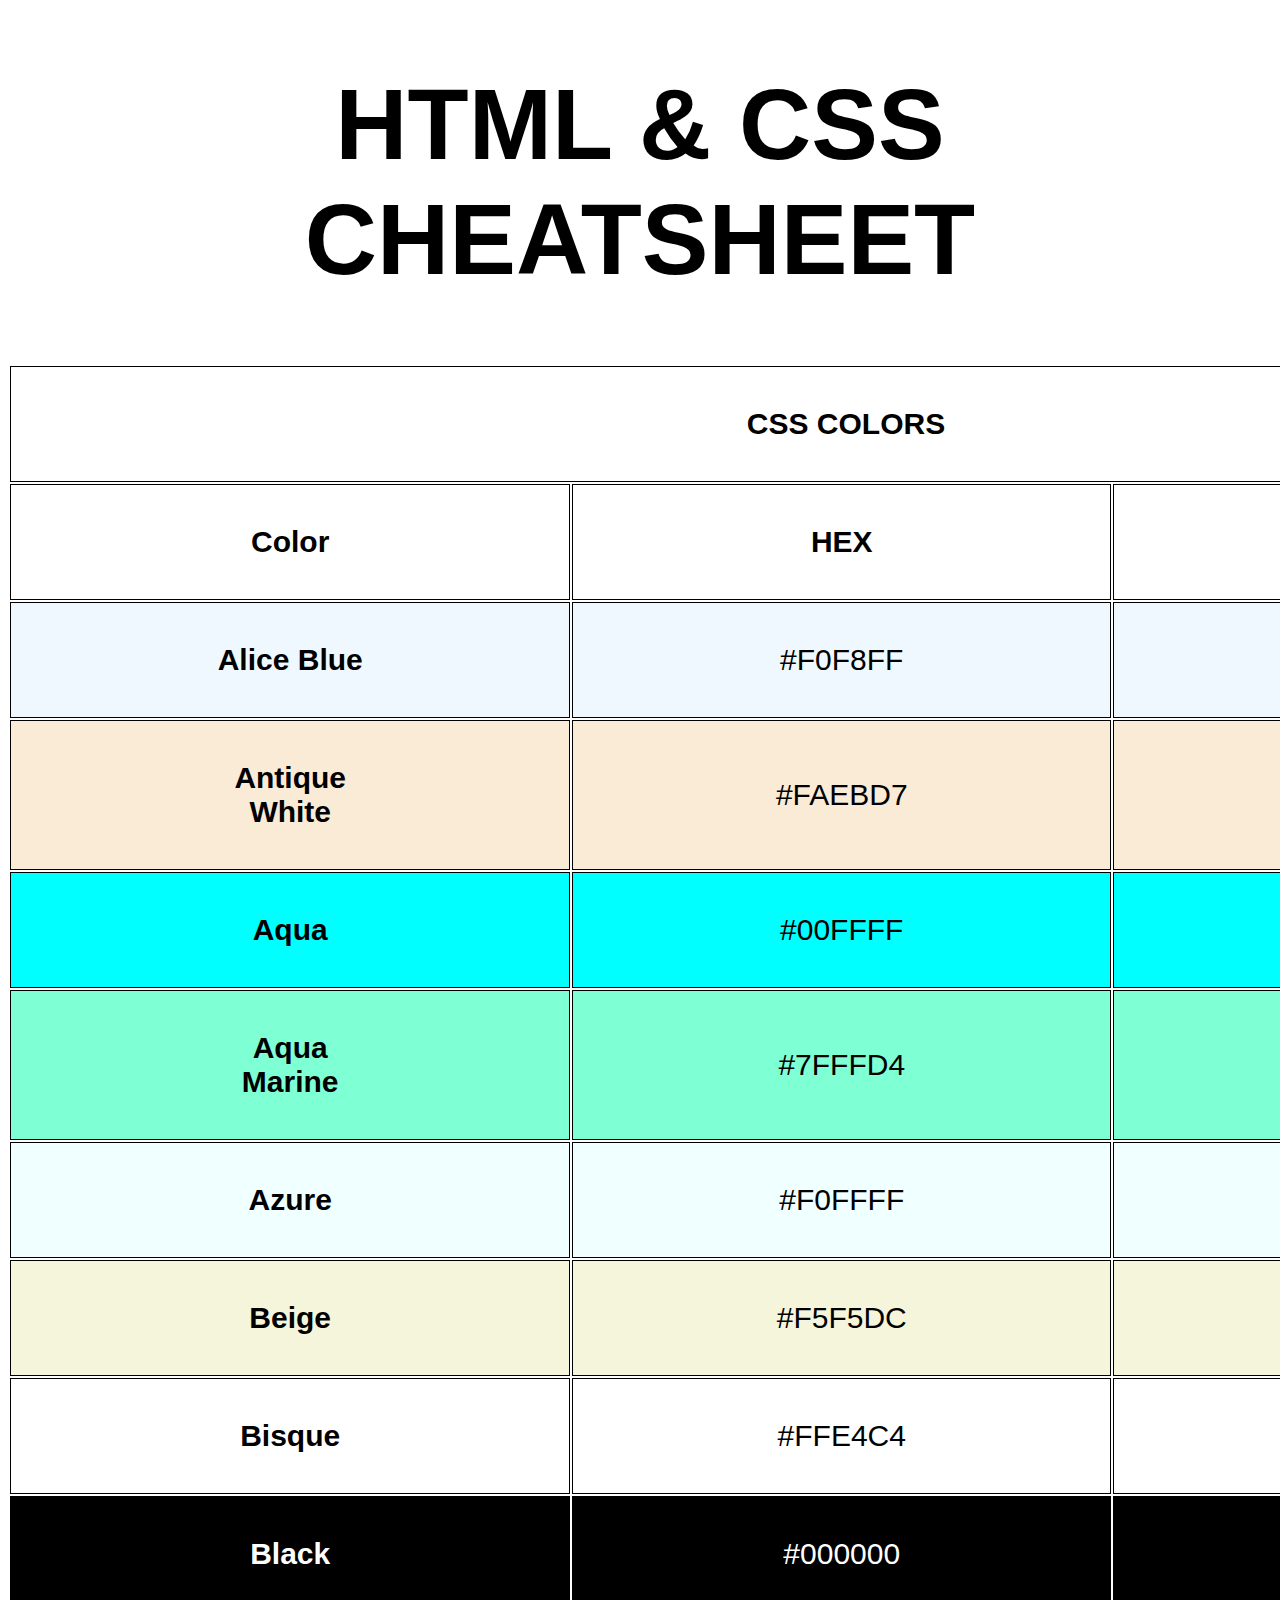
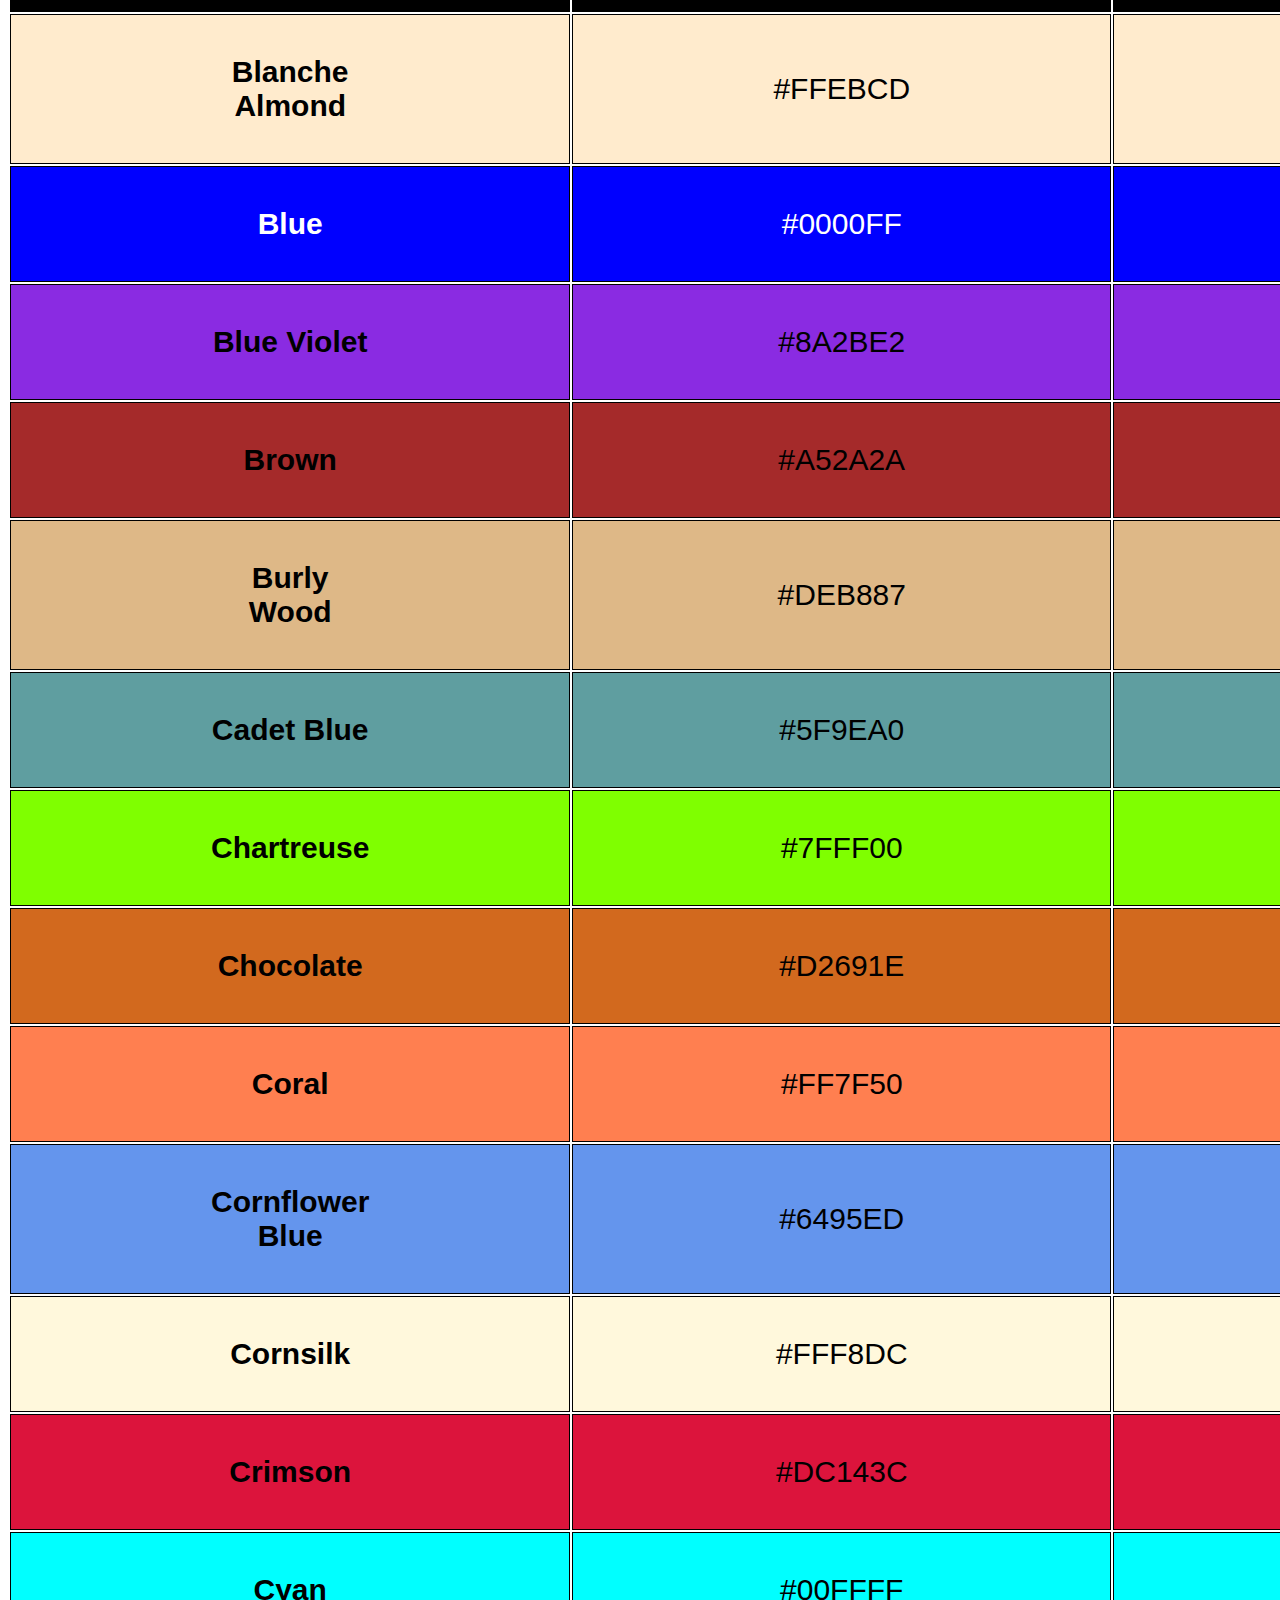
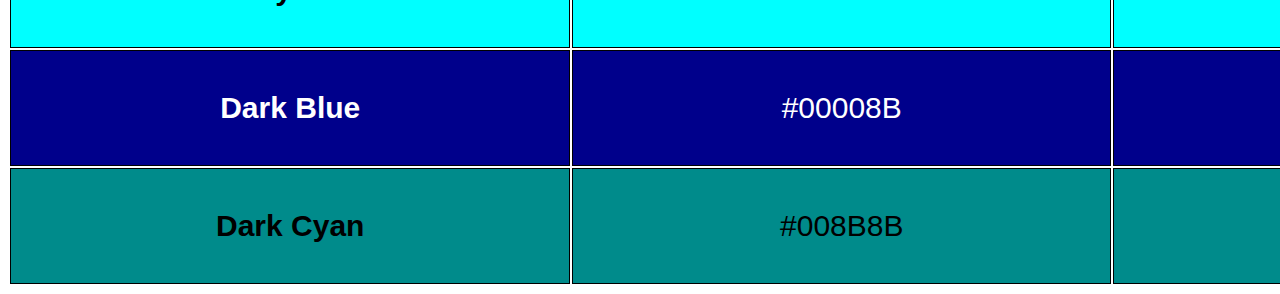
<file: Cheatsheet_Project/index.html>
<!DOCTYPE html>
<html lang="en">
  <head>
    <meta charset="UTF-8" />
    <meta name="viewport" content="width=device-width, initial-scale=1.0" />
    <title>CheatSheet</title>
    <link rel="stylesheet" href="style.css" />
  </head>
  <body>
    <header>
      <h1 id="topic">HTML & CSS CHEATSHEET</h1>
    </header>
    <main>
      <table>
        <thead>
          <tr>
            <!--This is a blank heading and is used to align the headings with the cooresponding data below-->
            <th colspan="3">CSS COLORS</th>
          </tr>
        </thead>
        <tbody>
          <tr>
            <th scope="col">Color</th>
            <th scope="col">HEX</th>
            <th scope="col">RGB</th>
          </tr>
          <tr class="aliceBlue">
            <th scope="row">Alice Blue</th>
            <td>#F0F8FF</td>
            <td>240,248,255</td>
          </tr>
          <tr class="antiqueWhite">
            <th scope="row">Antique White</th>
            <td>#FAEBD7</td>
            <td>250,235,215</td>
          </tr>
          <tr class="aqua">
            <th scope="row">Aqua</th>
            <td>#00FFFF</td>
            <td>0,255,255</td>
          </tr>
          <tr class="aquaMarine">
            <th scope="row">Aqua Marine</th>
            <td>#7FFFD4</td>
            <td>127,255,212</td>
          </tr>
          <tr class="azure">
            <th scope="row">Azure</th>
            <td>#F0FFFF</td>
            <td>240,255,255</td>
          </tr>
          <tr class="beige">
            <th scope="row">Beige</th>
            <td>#F5F5DC</td>
            <td>245,245,220</td>
          </tr>
          <tr class="bisque">
            <th scope="row">Bisque</th>
            <td>#FFE4C4</td>
            <td>255,228,196</td>
          </tr>
          <tr class="black">
            <th scope="row">Black</th>
            <td>#000000</td>
            <td>0,0,0</td>
          </tr>
          <tr class="blanchAlmond">
            <th scope="row">Blanche Almond</th>
            <td>#FFEBCD</td>
            <td>255,235,205</td>
          </tr>
          <tr class="blue">
            <th scope="row">Blue</th>
            <td>#0000FF</td>
            <td>0,0,255</td>
          </tr>
          <tr class="blueViolet">
            <th scope="row">Blue Violet</th>
            <td>#8A2BE2</td>
            <td>138,43,226</td>
          </tr>
          <tr class="brown">
            <th scope="row">Brown</th>
            <td>#A52A2A</td>
            <td>165,42,42</td>
          </tr>
          <tr class="burlyWood">
            <th scope="row">Burly Wood</th>
            <td>#DEB887</td>
            <td>222,184,135</td>
          </tr>
          <tr class="cadetBlue">
            <th scope="row">Cadet Blue</th>
            <td>#5F9EA0</td>
            <td>95,158,160</td>
          </tr>
          <tr class="chartreuse">
            <th scope="row">Chartreuse</th>
            <td>#7FFF00</td>
            <td>127,255,0</td>
          </tr>
          <tr class="chocolate">
            <th scope="row">Chocolate</th>
            <td>#D2691E</td>
            <td>210,105,30</td>
          </tr>
          <tr class="coral">
            <th scope="row">Coral</th>
            <td>#FF7F50</td>
            <td>255,127,80</td>
          </tr>
          <tr class="cornflowerBlue">
            <th scope="row">Cornflower Blue</th>
            <td>#6495ED</td>
            <td>100,149,237</td>
          </tr>
          <tr class="cornsilk">
            <th scope="row">Cornsilk</th>
            <td>#FFF8DC</td>
            <td>255,248,220</td>
          </tr>
          <tr class="crimson">
            <th scope="row">Crimson</th>
            <td>#DC143C</td>
            <td>220,20,60</td>
          </tr>
          <tr class="cyan">
            <th scope="row">Cyan</th>
            <td>#00FFFF</td>
            <td>0,255,255</td>
          </tr>
          <tr class="darkBlue">
            <th scope="row">Dark Blue</th>
            <td>#00008B</td>
            <td>0,0,139</td>
          </tr>
          <tr class="darkCyan">
            <th scope="row">Dark Cyan</th>
            <td>#008B8B</td>
            <td>0,139,139</td>
          </tr>
        </tbody>
      </table>
    </main>
  </body>
</html>
</file>
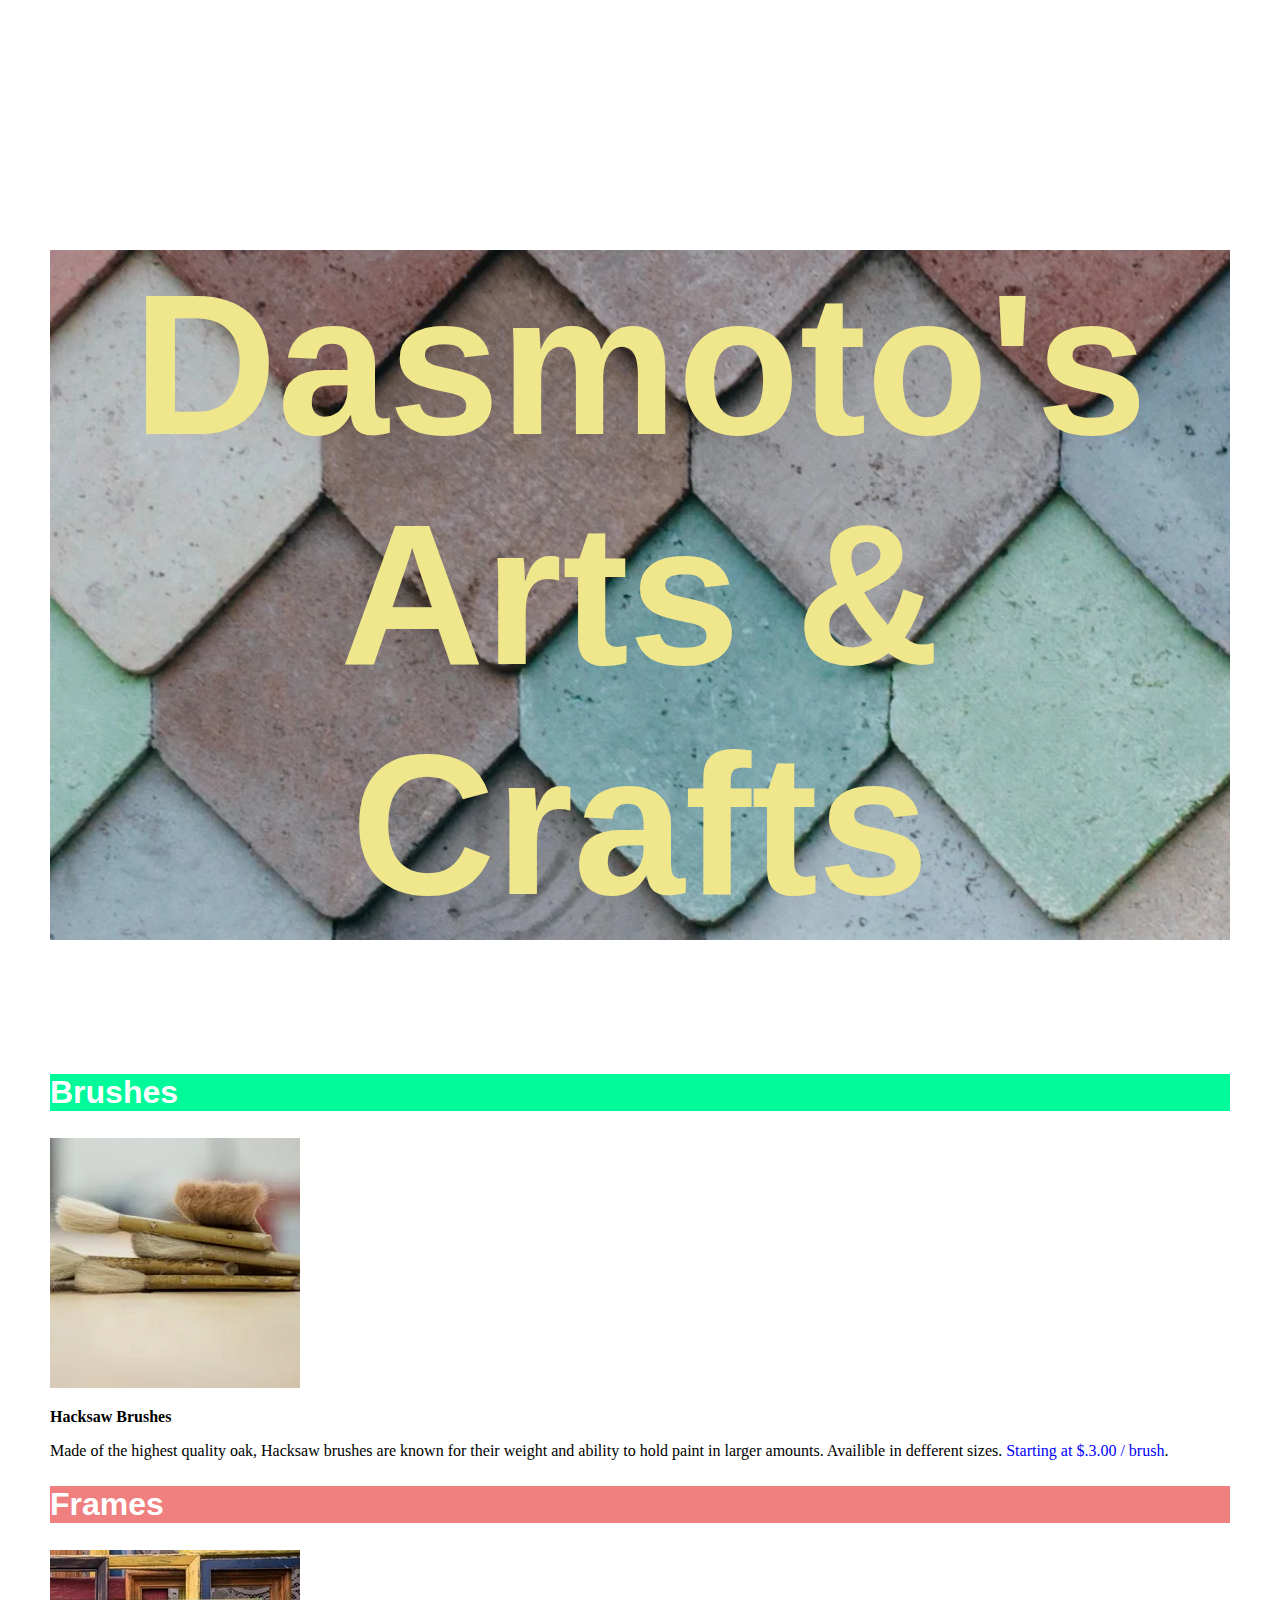
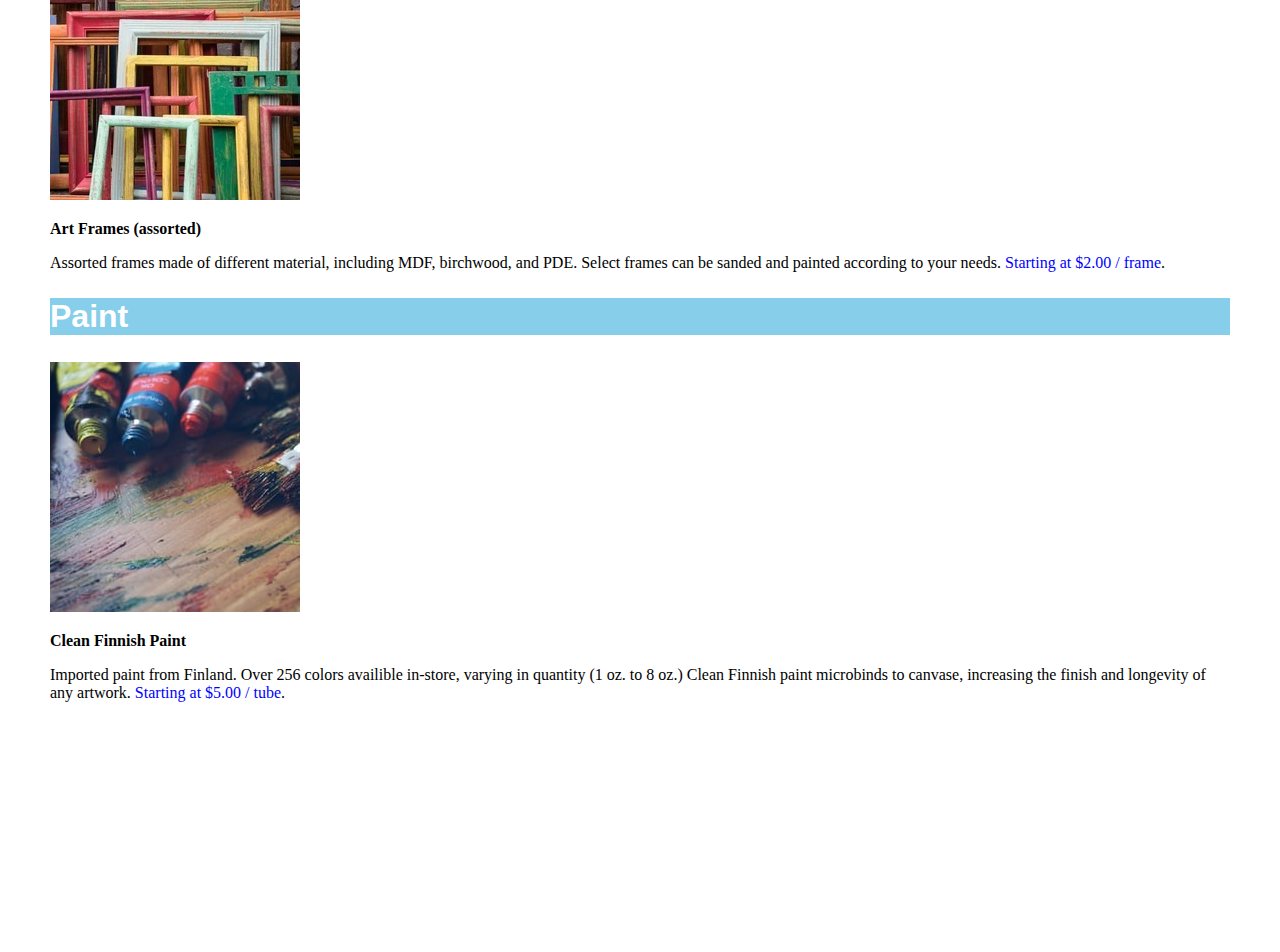
<file: Dasmato_Arts_Crafts_Page/index.html>
<!DOCTYPE html>
<html lang="en">
<head>
    <meta charset="UTF-8">
    <meta name="viewport" content="width=device-width, initial-scale=1.0">
    <title>Dasmoto's Arts & Crafts</title>
    <link rel="stylesheet" href="./resources/css/styles.css">
</head>
<body>
    <header id="banner">
        <h1>Dasmoto's Arts & Crafts</h1>
    </header>
    <main>
        <section id="section-brushes">
        <h2 class="hacksaw">Brushes</h2>
            <img src="./resources/images/hacksaw.jpg" alt="Image of Hacksaw Brushes on a table ">
            <p class="titles">Hacksaw Brushes</p>
            <p>Made of the highest quality oak, Hacksaw brushes are known for their weight and ability to hold paint in larger amounts. Availible in defferent sizes. <span class="price">Starting at $.3.00 / brush</span>.</p>
        </section>
        <section id="section-frames">
            <h2 class="art-frames">Frames</h2>
            <img src="./resources/images/frames.jpg" alt="multiple picture frames of different colors">
            <p class="titles">Art Frames (assorted)</p>
            <p>Assorted frames made of different material, including MDF, birchwood, and PDE. Select frames can be sanded and painted according to your needs. <span class="price">Starting at $2.00 / frame</span>.</p>
        </section>
        <section id="section-paint">
            <h2 class="paint">Paint</h2>
            <img src="./resources/images/finnish.jpeg" alt="Differnet tubes of finnish paint on a table">
            <p class="titles">Clean Finnish Paint</p>
            <p>Imported paint from Finland. Over 256 colors availible in-store, varying in quantity (1 oz. to 8 oz.) Clean Finnish paint microbinds to canvase, increasing the finish and longevity of any artwork. <span class="price">Starting at $5.00 / tube</span>.</p>
        </section>
    </main>

</body>
</html>
</file>
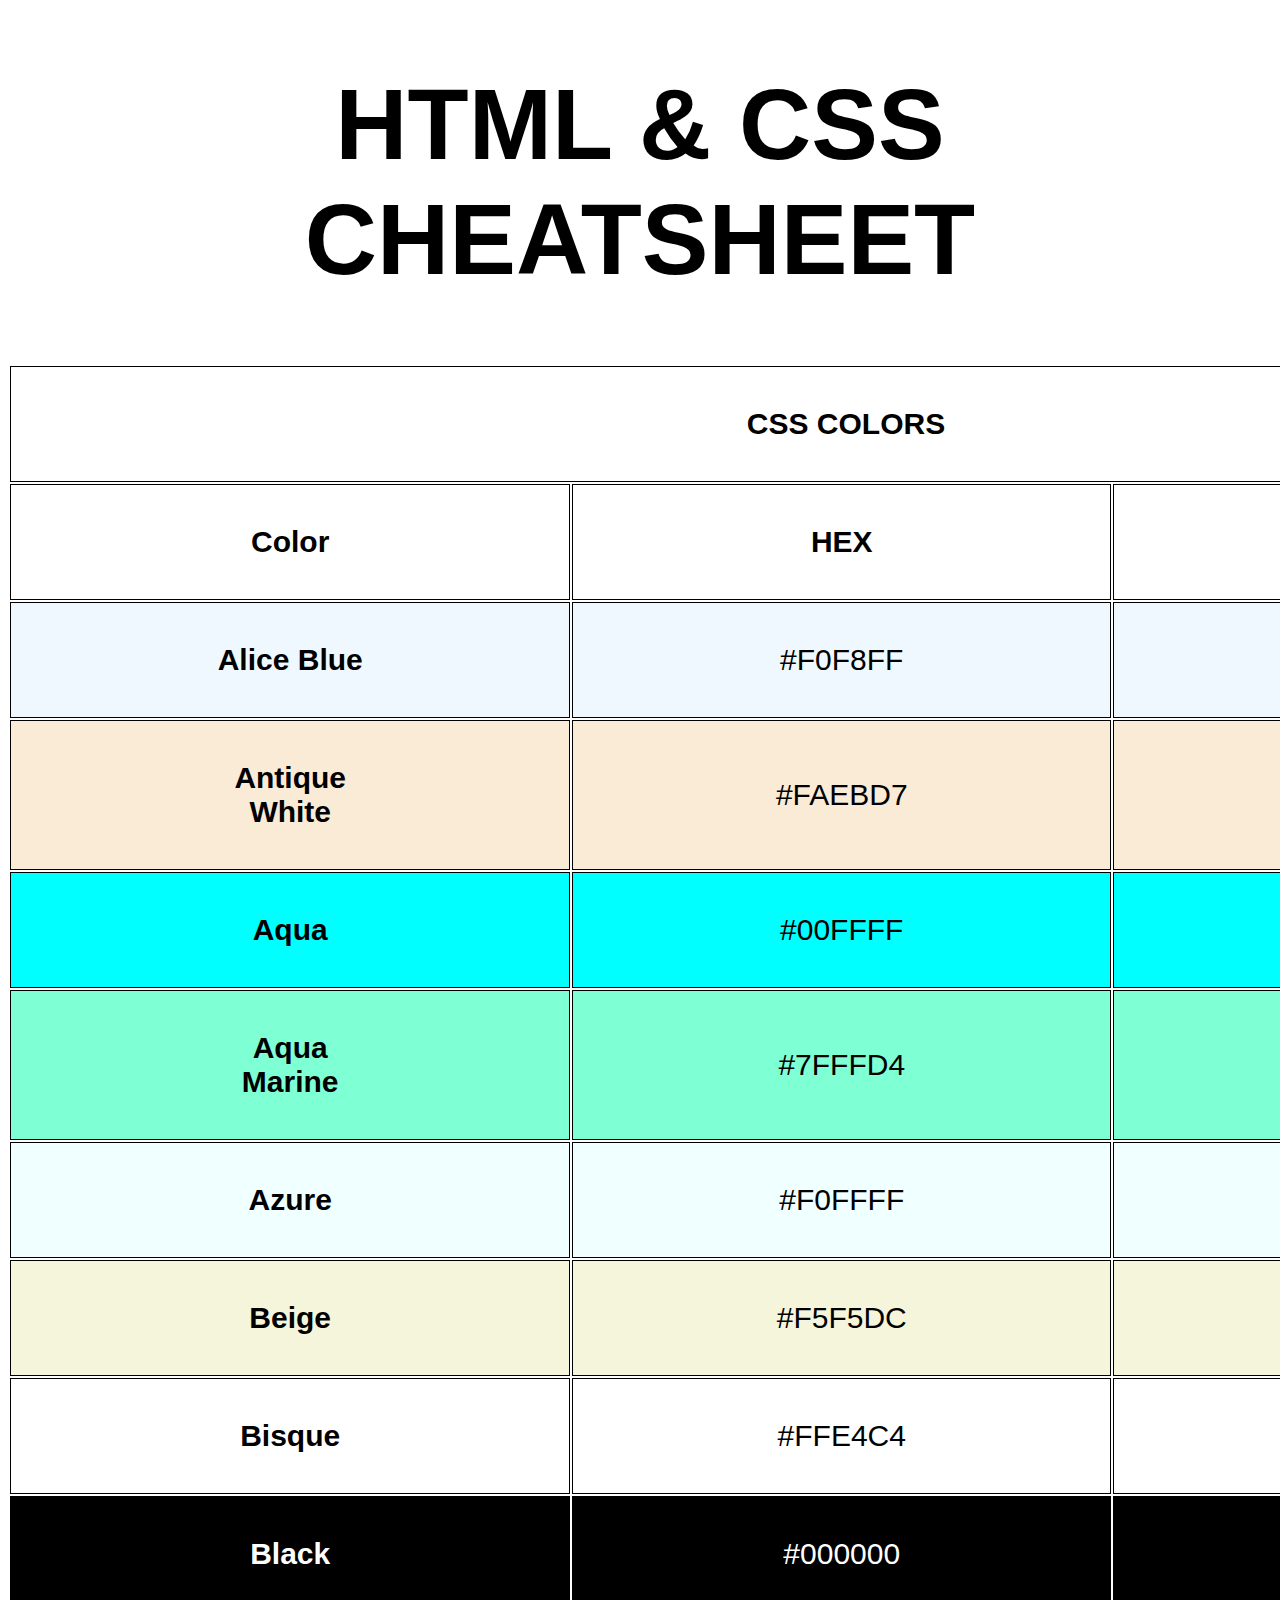
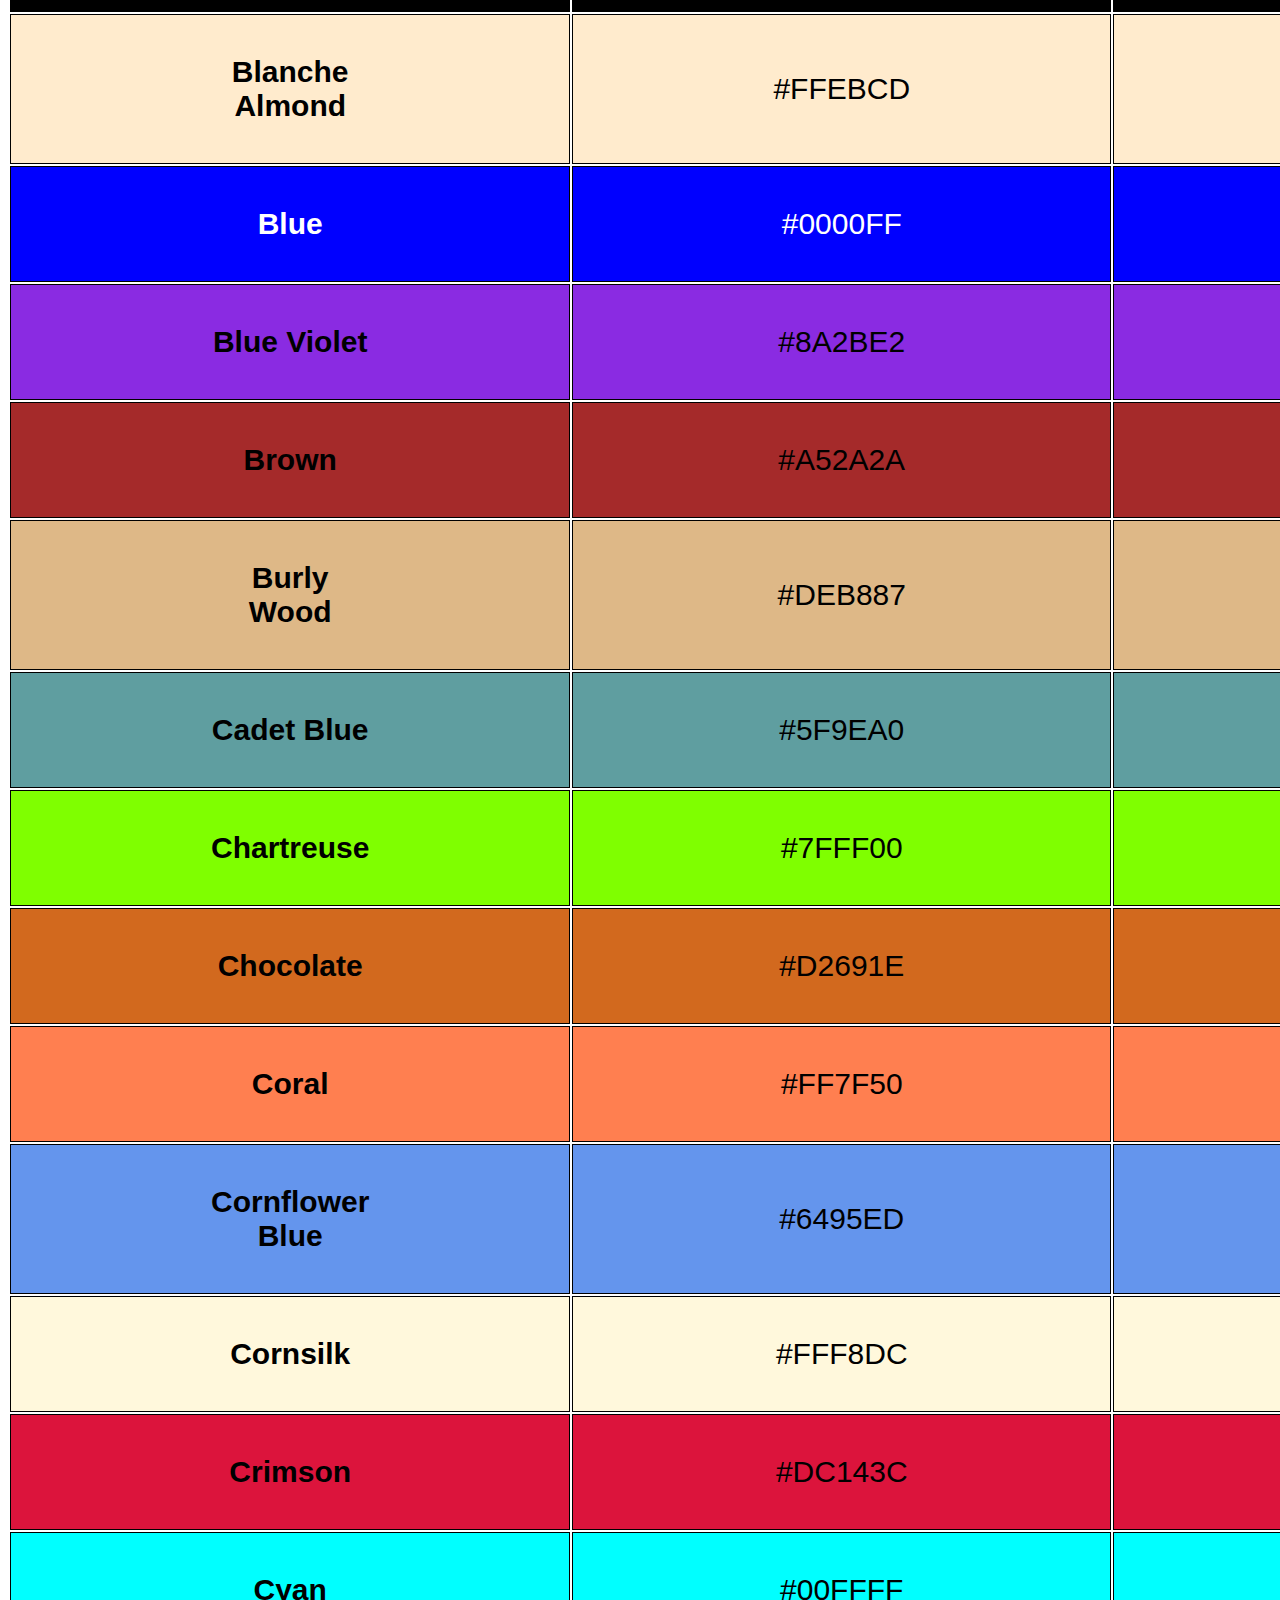
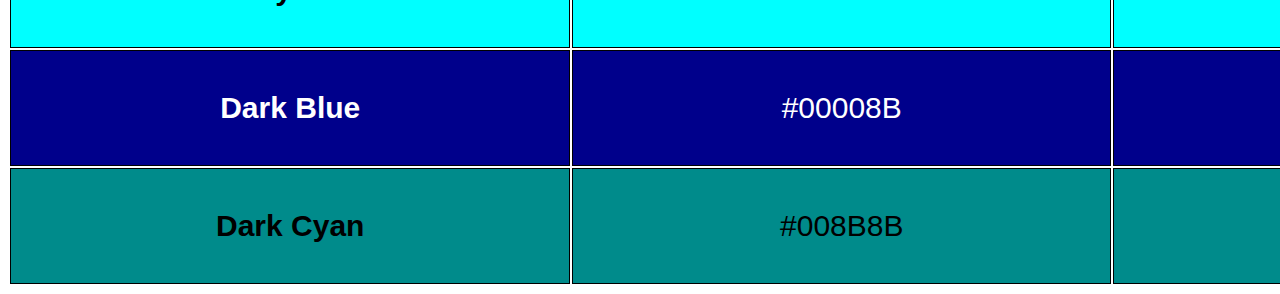
<file: html-css-cheatsheet/index.html>
<!DOCTYPE html>
<html lang="en">
  <head>
    <meta charset="UTF-8" />
    <meta name="viewport" content="width=device-width, initial-scale=1.0" />
    <title>CheatSheet</title>
    <link rel="stylesheet" href="styles.css" />
  </head>
  <body>
    <header>
      <h1 id="topic">HTML & CSS CHEATSHEET</h1>
    </header>
    <main>
      <table>
        <thead>
          <tr>
            <!--This is a blank heading and is used to align the headings with the cooresponding data below-->
            <th colspan="3">CSS COLORS</th>
          </tr>
        </thead>
        <tbody>
          <tr>
            <th scope="col">Color</th>
            <th scope="col">HEX</th>
            <th scope="col">RGB</th>
          </tr>
          <tr class="aliceBlue">
            <th scope="row">Alice Blue</th>
            <td>#F0F8FF</td>
            <td>240,248,255</td>
          </tr>
          <tr class="antiqueWhite">
            <th scope="row">Antique White</th>
            <td>#FAEBD7</td>
            <td>250,235,215</td>
          </tr>
          <tr class="aqua">
            <th scope="row">Aqua</th>
            <td>#00FFFF</td>
            <td>0,255,255</td>
          </tr>
          <tr class="aquaMarine">
            <th scope="row">Aqua Marine</th>
            <td>#7FFFD4</td>
            <td>127,255,212</td>
          </tr>
          <tr class="azure">
            <th scope="row">Azure</th>
            <td>#F0FFFF</td>
            <td>240,255,255</td>
          </tr>
          <tr class="beige">
            <th scope="row">Beige</th>
            <td>#F5F5DC</td>
            <td>245,245,220</td>
          </tr>
          <tr class="bisque">
            <th scope="row">Bisque</th>
            <td>#FFE4C4</td>
            <td>255,228,196</td>
          </tr>
          <tr class="black">
            <th scope="row">Black</th>
            <td>#000000</td>
            <td>0,0,0</td>
          </tr>
          <tr class="blanchAlmond">
            <th scope="row">Blanche Almond</th>
            <td>#FFEBCD</td>
            <td>255,235,205</td>
          </tr>
          <tr class="blue">
            <th scope="row">Blue</th>
            <td>#0000FF</td>
            <td>0,0,255</td>
          </tr>
          <tr class="blueViolet">
            <th scope="row">Blue Violet</th>
            <td>#8A2BE2</td>
            <td>138,43,226</td>
          </tr>
          <tr class="brown">
            <th scope="row">Brown</th>
            <td>#A52A2A</td>
            <td>165,42,42</td>
          </tr>
          <tr class="burlyWood">
            <th scope="row">Burly Wood</th>
            <td>#DEB887</td>
            <td>222,184,135</td>
          </tr>
          <tr class="cadetBlue">
            <th scope="row">Cadet Blue</th>
            <td>#5F9EA0</td>
            <td>95,158,160</td>
          </tr>
          <tr class="chartreuse">
            <th scope="row">Chartreuse</th>
            <td>#7FFF00</td>
            <td>127,255,0</td>
          </tr>
          <tr class="chocolate">
            <th scope="row">Chocolate</th>
            <td>#D2691E</td>
            <td>210,105,30</td>
          </tr>
          <tr class="coral">
            <th scope="row">Coral</th>
            <td>#FF7F50</td>
            <td>255,127,80</td>
          </tr>
          <tr class="cornflowerBlue">
            <th scope="row">Cornflower Blue</th>
            <td>#6495ED</td>
            <td>100,149,237</td>
          </tr>
          <tr class="cornsilk">
            <th scope="row">Cornsilk</th>
            <td>#FFF8DC</td>
            <td>255,248,220</td>
          </tr>
          <tr class="crimson">
            <th scope="row">Crimson</th>
            <td>#DC143C</td>
            <td>220,20,60</td>
          </tr>
          <tr class="cyan">
            <th scope="row">Cyan</th>
            <td>#00FFFF</td>
            <td>0,255,255</td>
          </tr>
          <tr class="darkBlue">
            <th scope="row">Dark Blue</th>
            <td>#00008B</td>
            <td>0,0,139</td>
          </tr>
          <tr class="darkCyan">
            <th scope="row">Dark Cyan</th>
            <td>#008B8B</td>
            <td>0,139,139</td>
          </tr>
        </tbody>
      </table>
    </main>
  </body>
</html>
</file>
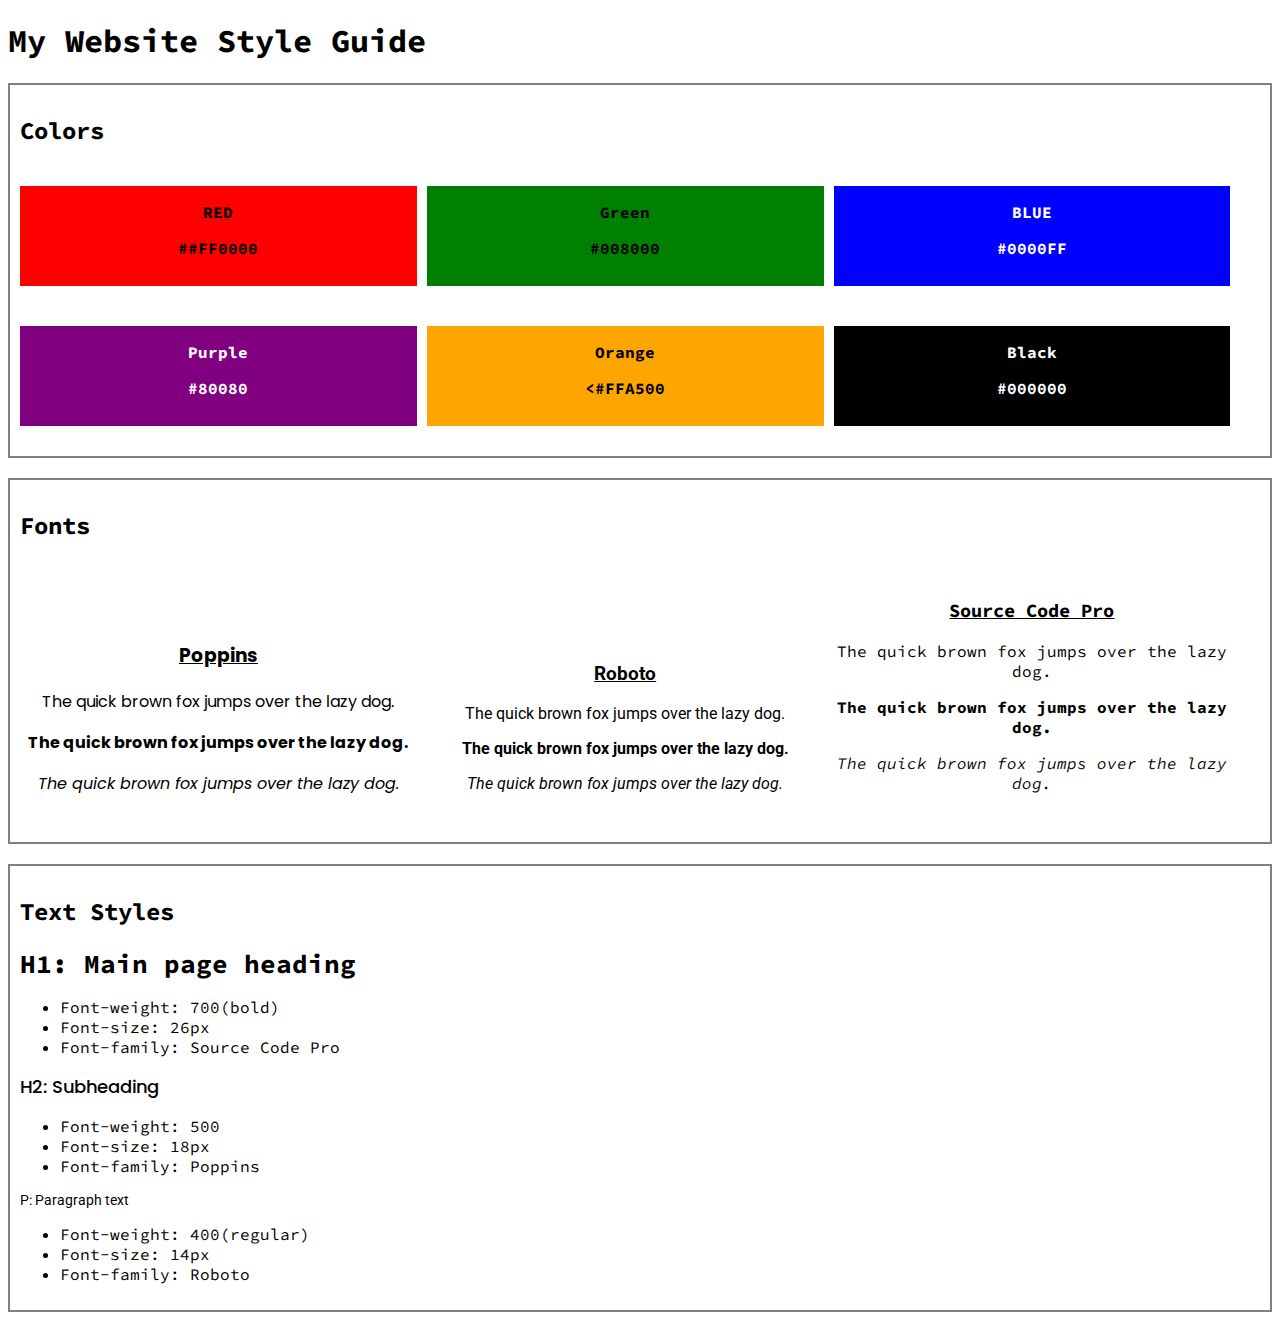
<file: WebsiteDesignSystem/index.html>
<!DOCTYPE html>
<html lang="en">
  <head>
    <meta charset="UTF-8" />
    <meta name="viewport" content="width=device-width, initial-scale=1.0" />
    <link rel="stylesheet" href="styles.css" />
    <link rel="preconnect" href="https://fonts.googleapis.com">
    <link rel="preconnect" href="https://fonts.googleapis.com">
    <link rel="preconnect" href="https://fonts.gstatic.com" crossorigin>
    <link href="https://fonts.googleapis.com/css2?family=Poppins:ital,wght@0,400;0,700;1,400&family=Roboto:ital,wght@0,400;0,700;1,400&family=Source+Code+Pro:ital,wght@0,400;0,800;1,400&display=swap" rel="stylesheet">
    <title>Style Guide</title>
  </head>
  <body>
    <header>
      <h1>My Website Style Guide</h1>
    </header>
    <section class="container">
      <h2>Colors</h2>
      <div class="color-container">
        <div class="color-pannel color-red">
          <p>RED</p>
          <p class="color-hex">##FF0000</p>
        </div>
        <div class="color-pannel color-green">
          <p class="color-lable">Green</p>
          <p>#008000</p>
        </div>
        <div class="color-pannel color-blue">
          <p class="color-lable">BLUE</p>
          <p class="color-hex">#0000FF</p>
        </div>
        <div class="color-pannel color-purple">
          <p class="color-lable">Purple</p>
          <p class="color-hex">#80080</p>  
        </div>      
        <div class="color-pannel color-orange">
          <p class="color-lable">Orange</p>
          <p class="color-hex"><#FFA500</p>
        </div>
        <div class="color-pannel color-black">
            <p class="color-lable">Black</p>
            <p class="color-hex">#000000</p>
        </div>
    </section>
    <section class="container">
      <h2>Fonts</h2>
        <div class="font-pannel font-poppins">
            <h3>Poppins</h3>
            <p class="font-poppins regular">The quick brown fox jumps over the lazy dog.</p>
            <p class="font-poppins bold">The quick brown fox jumps over the lazy dog.</p>
            <p class="font-poppins italic">The quick brown fox jumps over the lazy dog.</p>
        </div>
        <div class="font-pannel font-roboto">
            <h3>Roboto</h3>
            <p class="font-roboto regular">The quick brown fox jumps over the lazy dog.</p>
            <p class="font-roboto bold">The quick brown fox jumps over the lazy dog.</p>
            <p class="font-roboto italic">The quick brown fox jumps over the lazy dog.</p>
        </div>
        <div class="font-pannel font-code">
            <h3>Source Code Pro</h3>
            <p class="font-code regular">The quick brown fox jumps over the lazy dog.</p>
            <p class="font-code bold">The quick brown fox jumps over the lazy dog.</p>
            <p class="font-code italic">The quick brown fox jumps over the lazy dog.</p>
        </div>
    </section>
    <section class="container">
      <h2>Text Styles</h2>
      <div class="text-pannel">
        <h1>H1: Main page heading</h1>
        <ul>
          <li>Font-weight: 700(bold)</li>
          <li>Font-size: 26px</li>
          <li>Font-family: Source Code Pro</li>
        </ul>
      <div class="text-pannel">
      <h2>H2: Subheading</h2>
        <ul>
          <li>Font-weight: 500</li>
          <li>Font-size: 18px</li>
          <li>Font-family: Poppins</li>
        </ul>
      </div>
      <div class="text-pannel">
      <p>P: Paragraph text</p>
        <ul>
          <li>Font-weight: 400(regular)</li>
          <li>Font-size: 14px</li>
          <li>Font-family: Roboto</li>
        </ul>
      </div>
      </div>
    </section>
  </body>
</html>
</file>
<file: Cheatsheet_Project/style.css>
body {
    font-family: Arial, sans-serif;
}

/*ELEMENTS*/
h1 {
    text-align: center;
    font-size: 100px;
}

table {
    width: 400px;
	margin: 0 auto;
    font-size: 30px;
}
th, td {
    border: 1px solid black;
    font-family: Arial, sans-serif;
    text-align: center;
    padding: 40px 200px;
}
 
/* CLASSES */
.aliceBlue {
    background-color: aliceblue;
}

.antiqueWhite {
    background-color: antiquewhite;
}

.aqua {
    background-color: aqua;
}

.aquaMarine {
    background-color: aquamarine;
}

.azure {
    background-color: azure;
}

.beige {
    background-color: beige;
}

.bisque {
    backdrop-color: bisque;
}

.black {
    background-color: black;
    color: white;
}

.blanchAlmond {
    background-color: blanchedalmond;
}

.blue {
    background-color: blue;
    color: white;
}

.blueViolet {
    background-color: blueviolet;
}
.brown {
    background-color: brown;
}

.burlyWood {
    background-color: burlywood;
}

.cadetBlue {
    background-color: cadetblue;
}

.chartreuse {
    background-color: chartreuse;
}

.chocolate {
    background-color: chocolate;
}

.coral {
    background-color: coral;
}

.cornflowerBlue {
    background-color: cornflowerblue;
}

.cornsilk {
    background-color: cornsilk;
}

.crimson {
    background-color: crimson;
}

.cyan {
    background-color: cyan;
}

.darkBlue {
    background-color: darkblue;
    color: white;
}

.darkCyan {
    background-color: darkcyan;
}
</file>
<file: Dasmato_Arts_Crafts_Page/resources/css/styles.css>
/* IDs */
#banner {
    font-family: Arial, Helvetica, sans-serif;
    font-size: 100px;
    font-weight: bold;
    color:khaki;
    background-image: url(../../resources/images/pattern.jpg);
    text-align: center;
}

/* CLASSES */
.hacksaw {
    background-color: mediumspringgreen;
}

.art-frames {
    background-color:lightcoral
}

.paint {
    background-color:skyblue;
}
.titles {
    font-weight: bold;
}

.price {
    
    color: blue;
}

/* ELEMENTS */
body {
    text-align: left;
    margin: 250px 50px 250px 50px;
    
}
h2 {
    font-family: Arial, Helvetica, sans-serif;
    font-size: 32px;
    font-weight: bold;
    color: white;
}
</file>
<file: html-css-cheatsheet/styles.css>
body {
    font-family: Arial, sans-serif;
}

/*ELEMENTS*/
h1 {
    text-align: center;
    font-size: 100px;
}

table {
    width: 400px;
	margin: 0 auto;
    font-size: 30px;
}
th, td {
    border: 1px solid black;
    font-family: Arial, sans-serif;
    text-align: center;
    padding: 40px 200px;
}
 
/* CLASSES */
.aliceBlue {
    background-color: aliceblue;
}

.antiqueWhite {
    background-color: antiquewhite;
}

.aqua {
    background-color: aqua;
}

.aquaMarine {
    background-color: aquamarine;
}

.azure {
    background-color: azure;
}

.beige {
    background-color: beige;
}

.bisque {
    backdrop-color: bisque;
}

.black {
    background-color: black;
    color: white;
}

.blanchAlmond {
    background-color: blanchedalmond;
}

.blue {
    background-color: blue;
    color: white;
}

.blueViolet {
    background-color: blueviolet;
}
.brown {
    background-color: brown;
}

.burlyWood {
    background-color: burlywood;
}

.cadetBlue {
    background-color: cadetblue;
}

.chartreuse {
    background-color: chartreuse;
}

.chocolate {
    background-color: chocolate;
}

.coral {
    background-color: coral;
}

.cornflowerBlue {
    background-color: cornflowerblue;
}

.cornsilk {
    background-color: cornsilk;
}

.crimson {
    background-color: crimson;
}

.cyan {
    background-color: cyan;
}

.darkBlue {
    background-color: darkblue;
    color: white;
}

.darkCyan {
    background-color: darkcyan;
}
</file>
<file: WebsiteDesignSystem/styles.css>
/* ELEMENTS */
body {
  font-family: 'Source Code Pro', monospace;
}

h3 {
  text-decoration: underline;
}

/* CLASSES */
.container {
  border: 2px solid gray;
  padding: 10px;
  margin: 20px auto;
}

.color-pannel {
  display: inline-block;
  width: 32%;
  text-align: center;
  font-weight: bold;
  margin: 20px auto;
  min-height: 100px;
}

.font-pannel {
  display: inline-block;
  width: 32%;
  text-align: center;
  font-weight: bold;
  margin: 20px auto;
  min-height: 100px;
}

.color-red {
  background-color: red;
}
.color-green {
  background-color: green;
}
.color-blue {
  background-color: blue;
  color: white;
}
.color-purple {
  background-color: purple;
  color: white;
}
.color-orange {
  background-color: orange;
}
.color-black {
  background-color: black;
  color: white;
}
.font-poppins {
  font-family: "Poppins", sans-serif;
  font-weight: 400;
}
.font-roboto {
  font-family: "Roboto", sans-serif;
  font-weight: 400;
}
.font-code {
  font-family: "Source Code Pro", monospace;
  font-weight: 400;
}
.regular {
  font-style: normal;
}
.bold {
  font-weight: 700;
}
.italic {
  font-style: italic;
}
.text-pannel h1 {
  font-weight: 700;
  font-size: 26px;
  font-family: 'Source Code Pro', monospace;
}
.text-pannel h2 {
  font-weight: 500;
  font-size: 18px;
  font-family: 'Poppins', sans-serif;
}
.text-pannel p {
  font-weight: 400;
  font-size: 14px;
  font-family: 'Roboto', sans-serif;
}
</file>
